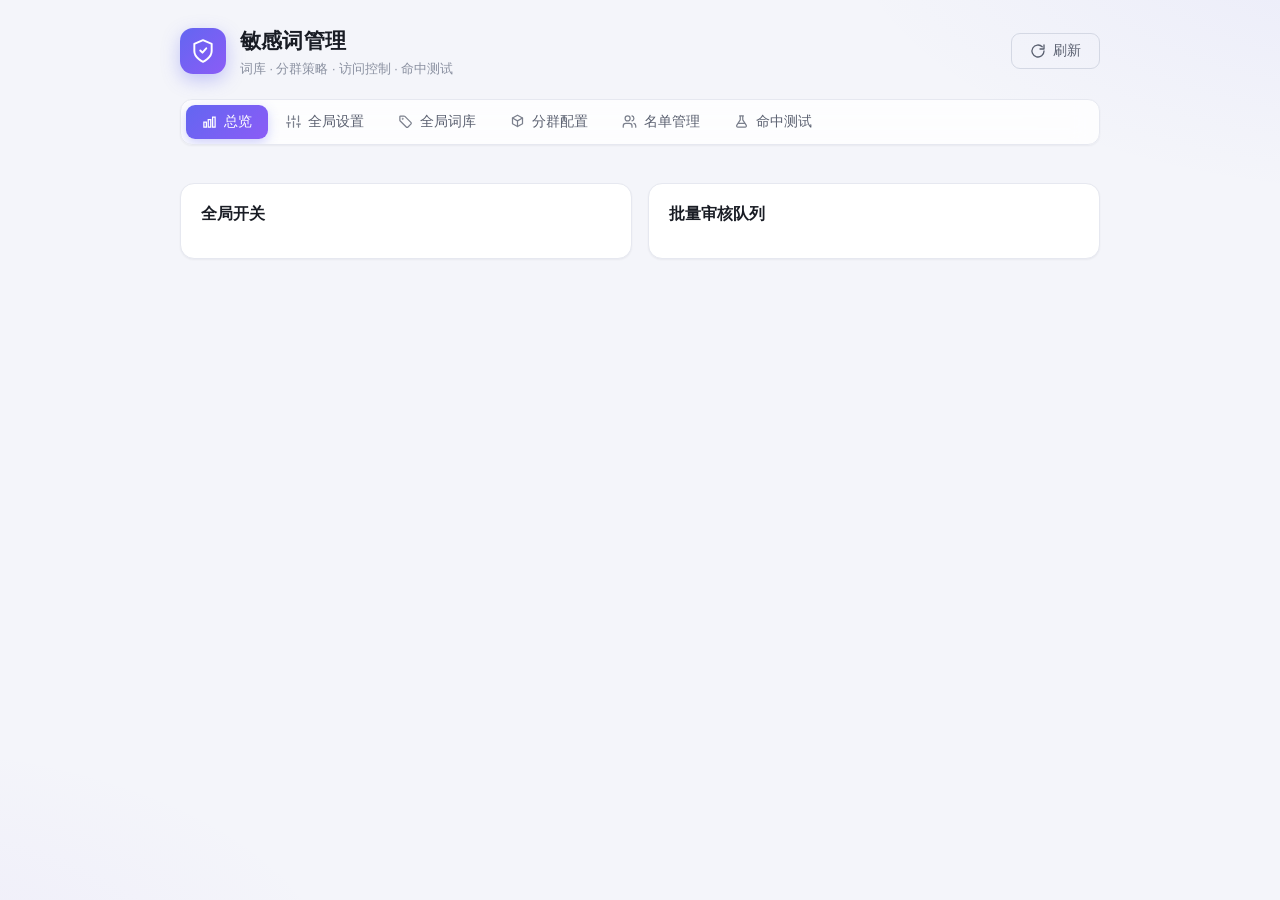
<file: pages/manage/index.html>
<!doctype html>
<html lang="zh-CN">
  <head>
    <meta charset="utf-8" />
    <meta name="viewport" content="width=device-width, initial-scale=1" />
    <title>敏感词管理</title>
    <link rel="stylesheet" href="./style.css" />
  </head>
  <body>
    <div class="app">
      <!-- 顶栏 -->
      <header class="app-header">
        <div class="title-wrap">
          <div class="logo" aria-hidden="true">
            <svg viewBox="0 0 24 24" fill="none" stroke="currentColor" stroke-width="1.8" stroke-linecap="round" stroke-linejoin="round">
              <path d="M12 22s8-3.6 8-10V5.5L12 2 4 5.5V12c0 6.4 8 10 8 10z" />
              <path d="M9.5 11.5l2 2 3.5-4" />
            </svg>
          </div>
          <div>
            <h1 id="page-title">敏感词管理</h1>
            <p class="subtitle">词库 · 分群策略 · 访问控制 · 命中测试</p>
          </div>
        </div>
        <button id="refresh-btn" class="btn ghost icon-btn" type="button" title="刷新当前数据">
          <svg viewBox="0 0 24 24" fill="none" stroke="currentColor" stroke-width="2" stroke-linecap="round" stroke-linejoin="round">
            <path d="M21 12a9 9 0 1 1-2.64-6.36" />
            <path d="M21 3v6h-6" />
          </svg>
          <span>刷新</span>
        </button>
      </header>

      <!-- 标签页 -->
      <nav class="tabs" id="tabs" role="tablist">
        <button class="tab active" data-tab="overview" type="button" role="tab">
          <svg viewBox="0 0 24 24" fill="none" stroke="currentColor" stroke-width="2" stroke-linecap="round"><path d="M3 13h4v8H3zM10 9h4v12h-4zM17 5h4v16h-4z"/></svg>
          总览
        </button>
        <button class="tab" data-tab="settings" type="button" role="tab">
          <svg viewBox="0 0 24 24" fill="none" stroke="currentColor" stroke-width="2" stroke-linecap="round" stroke-linejoin="round"><path d="M4 21v-7M4 10V3M12 21v-9M12 8V3M20 21v-5M20 12V3"/><path d="M1 14h6M9 8h6M17 16h6"/></svg>
          全局设置
        </button>
        <button class="tab" data-tab="words" type="button" role="tab">
          <svg viewBox="0 0 24 24" fill="none" stroke="currentColor" stroke-width="2" stroke-linecap="round" stroke-linejoin="round"><path d="M20.59 13.41L11 3.83A2 2 0 0 0 9.59 3.24H4a1 1 0 0 0-1 1v5.59a2 2 0 0 0 .59 1.41l9.58 9.59a2 2 0 0 0 2.83 0l4.59-4.59a2 2 0 0 0 0-2.83z"/><circle cx="7.5" cy="7.5" r=".5"/></svg>
          全局词库
        </button>
        <button class="tab" data-tab="groups" type="button" role="tab">
          <svg viewBox="0 0 24 24" fill="none" stroke="currentColor" stroke-width="2" stroke-linecap="round" stroke-linejoin="round"><path d="M12 2l8 4.5v9L12 20l-8-4.5v-9z"/><path d="M12 11l8-4.5M12 11v9M12 11L4 6.5"/></svg>
          分群配置
        </button>
        <button class="tab" data-tab="lists" type="button" role="tab">
          <svg viewBox="0 0 24 24" fill="none" stroke="currentColor" stroke-width="2" stroke-linecap="round" stroke-linejoin="round"><path d="M16 21v-2a4 4 0 0 0-4-4H6a4 4 0 0 0-4 4v2"/><circle cx="9" cy="7" r="4"/><path d="M22 21v-2a4 4 0 0 0-3-3.87M16 3.13a4 4 0 0 1 0 7.75"/></svg>
          名单管理
        </button>
        <button class="tab" data-tab="test" type="button" role="tab">
          <svg viewBox="0 0 24 24" fill="none" stroke="currentColor" stroke-width="2" stroke-linecap="round" stroke-linejoin="round"><path d="M9 3h6M10 3v6.34L4.35 18.1A2 2 0 0 0 6.14 21h11.72a2 2 0 0 0 1.79-2.9L14 9.34V3"/><path d="M7 15h10"/></svg>
          命中测试
        </button>
      </nav>

      <main>
        <!-- 总览 -->
        <section id="panel-overview" class="panel active" role="tabpanel">
          <div id="overview-stats" class="stat-grid"></div>
          <div class="grid-2">
            <div class="card">
              <div class="card-head">
                <h2>全局开关</h2>
              </div>
              <div id="overview-switches" class="kv-list"></div>
            </div>
            <div class="card">
              <div class="card-head">
                <h2>批量审核队列</h2>
              </div>
              <div id="overview-batch" class="kv-list"></div>
            </div>
          </div>
        </section>

        <!-- 全局设置 -->
        <section id="panel-settings" class="panel" role="tabpanel">
          <div id="settings-sections"></div>
        </section>

        <!-- 全局词库 -->
        <section id="panel-words" class="panel" role="tabpanel">
          <div class="card">
            <div class="card-head">
              <h2>添加敏感词</h2>
              <button id="bulk-toggle" class="btn ghost sm" type="button">批量添加</button>
            </div>
            <div class="row">
              <div class="input-wrap grow">
                <svg class="input-icon" viewBox="0 0 24 24" fill="none" stroke="currentColor" stroke-width="2" stroke-linecap="round"><path d="M12 5v14M5 12h14"/></svg>
                <input id="word-input" type="text" placeholder="输入一个词，回车快速添加" />
              </div>
              <button id="word-add-btn" class="btn primary" type="button">添加</button>
            </div>
            <div id="bulk-area" class="bulk-area collapsed">
              <textarea id="word-bulk-input" rows="5" placeholder="每行一个敏感词，支持一次粘贴多行"></textarea>
              <div class="row-end">
                <button id="word-bulk-add-btn" class="btn primary" type="button">批量导入</button>
              </div>
            </div>
          </div>
          <div class="card">
            <div class="card-head">
              <h2>词库列表</h2>
              <span id="words-count" class="pill"></span>
            </div>
            <div class="input-wrap">
              <svg class="input-icon" viewBox="0 0 24 24" fill="none" stroke="currentColor" stroke-width="2" stroke-linecap="round"><circle cx="11" cy="11" r="7"/><path d="M21 21l-4.3-4.3"/></svg>
              <input id="word-filter" type="text" placeholder="搜索词库…" />
            </div>
            <div id="words-list" class="chip-list"></div>
            <div id="words-empty" class="empty hidden">词库为空，先在上方添加敏感词</div>
          </div>
        </section>

        <!-- 分群配置 -->
        <section id="panel-groups" class="panel" role="tabpanel">
          <div class="card">
            <div class="card-head">
              <h2>新增分群配置</h2>
            </div>
            <div class="row">
              <div class="input-wrap grow">
                <svg class="input-icon" viewBox="0 0 24 24" fill="none" stroke="currentColor" stroke-width="2" stroke-linecap="round" stroke-linejoin="round"><path d="M17 21v-2a4 4 0 0 0-4-4H5a4 4 0 0 0-4 4v2"/><circle cx="9" cy="7" r="4"/><path d="M23 21v-2a4 4 0 0 0-3-3.87M16 3.13a4 4 0 0 1 0 7.75"/></svg>
                <input id="group-new-umo" type="text" placeholder="填写 umo，如 aiocqhttp:GroupMessage:123456" />
              </div>
              <button id="group-new-btn" class="btn primary" type="button">新增</button>
            </div>
            <p class="hint">在目标群内发送 <code>/敏感词 状态</code> 可查看该群的 umo；未列出的群全部使用全局默认值。</p>
          </div>
          <div id="groups-list"></div>
          <div id="groups-empty" class="empty hidden">
            <svg viewBox="0 0 24 24" fill="none" stroke="currentColor" stroke-width="1.5" stroke-linecap="round" stroke-linejoin="round"><path d="M12 2l8 4.5v9L12 20l-8-4.5v-9z"/><path d="M12 11l8-4.5M12 11v9M12 11L4 6.5"/></svg>
            <p>暂无分群配置</p>
          </div>
        </section>

        <!-- 名单管理 -->
        <section id="panel-lists" class="panel" role="tabpanel">
          <div class="card" data-list="whitelist">
            <div class="card-head">
              <div>
                <h2>群白名单</h2>
                <p class="hint">启用后只有名单内会话会被检测，优先级高于黑名单</p>
              </div>
              <label class="switch">
                <input type="checkbox" id="whitelist-enabled" />
                <span class="slider"></span>
              </label>
            </div>
            <div class="row">
              <div class="input-wrap grow">
                <input type="text" id="whitelist-input" placeholder="umo，如 aiocqhttp:GroupMessage:123456" />
              </div>
              <button class="btn primary" data-list-add="whitelist" type="button">添加</button>
            </div>
            <div id="whitelist-items" class="chip-list"></div>
          </div>

          <div class="card" data-list="blacklist">
            <div class="card-head">
              <div>
                <h2>群黑名单</h2>
                <p class="hint">名单内会话完全跳过，不响应任何检测</p>
              </div>
              <label class="switch">
                <input type="checkbox" id="blacklist-enabled" />
                <span class="slider"></span>
              </label>
            </div>
            <div class="row">
              <div class="input-wrap grow">
                <input type="text" id="blacklist-input" placeholder="umo" />
              </div>
              <button class="btn primary" data-list-add="blacklist" type="button">添加</button>
            </div>
            <div id="blacklist-items" class="chip-list"></div>
          </div>

          <div class="card" data-list="user">
            <div class="card-head">
              <div>
                <h2>用户白名单</h2>
                <p class="hint">名单内用户的发言完全跳过审查，可用 <code>/sid</code> 获取用户 ID</p>
              </div>
              <label class="switch">
                <input type="checkbox" id="user-enabled" />
                <span class="slider"></span>
              </label>
            </div>
            <div class="row">
              <div class="input-wrap grow">
                <input type="text" id="user-input" placeholder="用户 ID" />
              </div>
              <button class="btn primary" data-list-add="user" type="button">添加</button>
            </div>
            <div id="user-items" class="chip-list"></div>
          </div>
        </section>

        <!-- 命中测试 -->
        <section id="panel-test" class="panel" role="tabpanel">
          <div class="card">
            <div class="card-head">
              <h2>本地词库命中测试</h2>
            </div>
            <p class="hint">仅测试本地词库匹配（含模糊匹配规则），不会调用外部接口或 AI 检测；填写 umo 时会同时匹配该群专属词库。</p>
            <textarea id="test-text" rows="4" placeholder="输入要测试的文本"></textarea>
            <div class="row">
              <div class="input-wrap grow">
                <input id="test-umo" type="text" placeholder="umo（可选）" />
              </div>
              <button id="test-run-btn" class="btn primary" type="button">
                <svg viewBox="0 0 24 24" fill="none" stroke="currentColor" stroke-width="2" stroke-linecap="round" stroke-linejoin="round"><path d="M5 3l14 9-14 9V3z"/></svg>
                开始测试
              </button>
            </div>
            <div id="test-result" class="test-result hidden"></div>
          </div>
        </section>
      </main>
    </div>

    <!-- 确认弹窗 -->
    <div id="modal" class="modal-overlay hidden">
      <div class="modal" role="dialog" aria-modal="true">
        <h3 id="modal-title">确认操作</h3>
        <p id="modal-message"></p>
        <div class="modal-actions">
          <button id="modal-cancel" class="btn ghost" type="button">取消</button>
          <button id="modal-confirm" class="btn danger-solid" type="button">确认删除</button>
        </div>
      </div>
    </div>

    <!-- 通知 -->
    <div id="toast-stack" class="toast-stack"></div>

    <script type="module" src="./app.js"></script>
  </body>
</html>
</file>
<file: pages/manage/style.css>
/* ============================================================
   设计变量
   ============================================================ */
:root {
  --bg: #f4f5fa;
  --bg-accent-1: rgba(99, 102, 241, 0.08);
  --bg-accent-2: rgba(139, 92, 246, 0.06);
  --card: #ffffff;
  --card-hover: #ffffff;
  --text: #191c24;
  --text-2: #5a6070;
  --muted: #8a90a0;
  --border: #e6e8f0;
  --border-strong: #d4d8e4;
  --primary: #6366f1;
  --primary-2: #8b5cf6;
  --primary-soft: rgba(99, 102, 241, 0.12);
  --primary-text: #ffffff;
  --danger: #ef4444;
  --danger-soft: rgba(239, 68, 68, 0.1);
  --ok: #10b981;
  --ok-soft: rgba(16, 185, 129, 0.1);
  --chip: #eef0f7;
  --chip-hover: #e2e5f2;
  --shadow-sm: 0 1px 2px rgba(25, 28, 36, 0.05);
  --shadow-md: 0 4px 16px rgba(25, 28, 36, 0.07);
  --shadow-lg: 0 12px 40px rgba(25, 28, 36, 0.14);
  --radius: 14px;
  --radius-sm: 9px;
  --gradient: linear-gradient(135deg, var(--primary), var(--primary-2));
  --ring: 0 0 0 3px rgba(99, 102, 241, 0.22);
}

[data-theme="dark"] {
  --bg: #0f1117;
  --bg-accent-1: rgba(99, 102, 241, 0.14);
  --bg-accent-2: rgba(139, 92, 246, 0.1);
  --card: #191c26;
  --card-hover: #1e2230;
  --text: #e8eaf2;
  --text-2: #a8aec0;
  --muted: #767d92;
  --border: #2a2f40;
  --border-strong: #3a4055;
  --primary: #818cf8;
  --primary-2: #a78bfa;
  --primary-soft: rgba(129, 140, 248, 0.16);
  --primary-text: #10121c;
  --danger: #f87171;
  --danger-soft: rgba(248, 113, 113, 0.14);
  --ok: #34d399;
  --ok-soft: rgba(52, 211, 153, 0.14);
  --chip: #252a3a;
  --chip-hover: #2e3448;
  --shadow-sm: 0 1px 2px rgba(0, 0, 0, 0.3);
  --shadow-md: 0 4px 16px rgba(0, 0, 0, 0.35);
  --shadow-lg: 0 12px 40px rgba(0, 0, 0, 0.5);
  --ring: 0 0 0 3px rgba(129, 140, 248, 0.3);
}

/* ============================================================
   基础
   ============================================================ */
* {
  box-sizing: border-box;
}

body {
  margin: 0;
  min-height: 100vh;
  font-family:
    "PingFang SC", "HarmonyOS Sans SC", "Microsoft YaHei",
    -apple-system, "Segoe UI", Roboto, sans-serif;
  font-size: 14px;
  line-height: 1.6;
  color: var(--text);
  background:
    radial-gradient(60rem 30rem at 110% -10%, var(--bg-accent-1), transparent 60%),
    radial-gradient(50rem 26rem at -10% 110%, var(--bg-accent-2), transparent 60%),
    var(--bg);
  background-attachment: fixed;
}

::selection {
  background: var(--primary-soft);
}

* {
  scrollbar-width: thin;
  scrollbar-color: var(--border-strong) transparent;
}

.app {
  max-width: 960px;
  margin: 0 auto;
  padding: 24px 20px 48px;
}

h1, h2, h3, p {
  margin: 0;
}

code {
  font-family: "JetBrains Mono", Consolas, monospace;
  font-size: 0.88em;
  background: var(--chip);
  border-radius: 5px;
  padding: 1px 6px;
}

/* ============================================================
   顶栏
   ============================================================ */
.app-header {
  display: flex;
  align-items: center;
  justify-content: space-between;
  gap: 16px;
  margin-bottom: 20px;
}

.title-wrap {
  display: flex;
  align-items: center;
  gap: 14px;
}

.logo {
  width: 46px;
  height: 46px;
  flex: none;
  display: grid;
  place-items: center;
  border-radius: 13px;
  background: var(--gradient);
  color: #fff;
  box-shadow: 0 6px 18px rgba(99, 102, 241, 0.35);
}

.logo svg {
  width: 26px;
  height: 26px;
}

.app-header h1 {
  font-size: 21px;
  font-weight: 700;
  letter-spacing: 0.01em;
}

.subtitle {
  color: var(--muted);
  font-size: 12.5px;
  margin-top: 1px;
}

/* ============================================================
   标签页（带滑动指示条）
   ============================================================ */
.tabs {
  position: sticky;
  top: 10px;
  z-index: 5;
  display: flex;
  gap: 2px;
  padding: 5px;
  margin-bottom: 22px;
  background: var(--card); /* color-mix 不支持时的回退 */
  background: color-mix(in srgb, var(--card) 82%, transparent);
  backdrop-filter: blur(12px);
  -webkit-backdrop-filter: blur(12px);
  border: 1px solid var(--border);
  border-radius: 12px;
  box-shadow: var(--shadow-sm);
  overflow-x: auto;
}

.tab {
  position: relative;
  display: inline-flex;
  align-items: center;
  gap: 7px;
  border: none;
  background: transparent;
  color: var(--text-2);
  font-size: 13.5px;
  font-weight: 500;
  padding: 8px 16px;
  border-radius: 9px;
  cursor: pointer;
  white-space: nowrap;
  transition: color 0.18s, background 0.18s;
}

.tab svg {
  width: 15px;
  height: 15px;
  opacity: 0.8;
}

.tab:hover {
  color: var(--text);
  background: var(--chip);
}

.tab.active {
  color: var(--primary-text);
  background: var(--gradient);
  box-shadow: 0 4px 12px rgba(99, 102, 241, 0.3);
}

.tab.active svg {
  opacity: 1;
}

/* ============================================================
   面板切换动画
   ============================================================ */
.panel {
  display: none;
}

.panel.active {
  display: block;
  animation: panel-in 0.28s cubic-bezier(0.22, 1, 0.36, 1);
}

@keyframes panel-in {
  from {
    opacity: 0;
    transform: translateY(10px);
  }
  to {
    opacity: 1;
    transform: translateY(0);
  }
}

/* ============================================================
   卡片
   ============================================================ */
.card {
  background: var(--card);
  border: 1px solid var(--border);
  border-radius: var(--radius);
  padding: 18px 20px;
  margin-bottom: 16px;
  box-shadow: var(--shadow-sm);
  transition: box-shadow 0.2s, border-color 0.2s;
}

.card:hover {
  box-shadow: var(--shadow-md);
}

.card-head {
  display: flex;
  align-items: flex-start;
  justify-content: space-between;
  gap: 12px;
  margin-bottom: 14px;
}

.card-head h2 {
  font-size: 15.5px;
  font-weight: 650;
}

.hint {
  color: var(--muted);
  font-size: 12.5px;
  margin-top: 4px;
  line-height: 1.5;
}

.grid-2 {
  display: grid;
  grid-template-columns: 1fr 1fr;
  gap: 16px;
}

.grid-2 .card {
  margin-bottom: 0;
}

@media (max-width: 720px) {
  .grid-2 {
    grid-template-columns: 1fr;
  }
}

/* ============================================================
   按钮
   ============================================================ */
.btn {
  display: inline-flex;
  align-items: center;
  justify-content: center;
  gap: 7px;
  border: 1px solid transparent;
  border-radius: var(--radius-sm);
  padding: 8px 18px;
  font-size: 13.5px;
  font-weight: 550;
  font-family: inherit;
  cursor: pointer;
  white-space: nowrap;
  transition: transform 0.15s, box-shadow 0.15s, background 0.15s, opacity 0.15s;
}

.btn svg {
  width: 15px;
  height: 15px;
}

.btn:active {
  transform: scale(0.97);
}

.btn:disabled {
  opacity: 0.55;
  cursor: not-allowed;
}

.btn.primary {
  background: var(--gradient);
  color: var(--primary-text);
  box-shadow: 0 4px 14px rgba(99, 102, 241, 0.32);
}

.btn.primary:hover:not(:disabled) {
  box-shadow: 0 6px 20px rgba(99, 102, 241, 0.45);
  transform: translateY(-1px);
}

.btn.ghost {
  background: transparent;
  border-color: var(--border-strong);
  color: var(--text-2);
}

.btn.ghost:hover:not(:disabled) {
  background: var(--chip);
  color: var(--text);
}

.btn.danger-solid {
  background: var(--danger);
  color: #fff;
}

.btn.danger-solid:hover:not(:disabled) {
  opacity: 0.88;
}

.btn.sm {
  padding: 5px 12px;
  font-size: 12.5px;
}

.icon-btn svg {
  width: 16px;
  height: 16px;
}

/* ============================================================
   输入
   ============================================================ */
.input-wrap {
  position: relative;
  display: flex;
  align-items: center;
}

.input-wrap.grow {
  flex: 1;
}

.input-icon {
  position: absolute;
  left: 11px;
  width: 15px;
  height: 15px;
  color: var(--muted);
  pointer-events: none;
}

/* 注意：必须比 input[type="text"] 的优先级高，否则左 padding 会被覆盖，
   图标就会和文字重叠。 */
.input-icon ~ input[type="text"] {
  padding-left: 34px;
}

input[type="text"],
textarea {
  width: 100%;
  padding: 9px 13px;
  border: 1px solid var(--border-strong);
  border-radius: var(--radius-sm);
  background: var(--bg);
  color: var(--text);
  font-size: 13.5px;
  font-family: inherit;
  outline: none;
  transition: border-color 0.15s, box-shadow 0.15s;
}

input[type="text"]::placeholder,
textarea::placeholder {
  color: var(--muted);
}

input[type="text"]:focus,
textarea:focus {
  border-color: var(--primary);
  box-shadow: var(--ring);
}

textarea {
  resize: vertical;
  margin-bottom: 10px;
  line-height: 1.6;
}

select {
  padding: 6px 10px;
  border: 1px solid var(--border-strong);
  border-radius: 8px;
  background: var(--bg);
  color: var(--text);
  font-size: 13px;
  font-family: inherit;
  outline: none;
  cursor: pointer;
  transition: border-color 0.15s, box-shadow 0.15s;
}

select:focus {
  border-color: var(--primary);
  box-shadow: var(--ring);
}

.row {
  display: flex;
  gap: 10px;
  align-items: center;
}

.row-end {
  display: flex;
  justify-content: flex-end;
}

.bulk-area {
  overflow: hidden;
  max-height: 300px;
  margin-top: 12px;
  opacity: 1;
  transition: max-height 0.3s ease, opacity 0.25s, margin-top 0.25s;
}

.bulk-area.collapsed {
  max-height: 0;
  opacity: 0;
  margin-top: 0;
  pointer-events: none;
}

/* ============================================================
   统计卡片
   ============================================================ */
.stat-grid {
  display: grid;
  grid-template-columns: repeat(auto-fill, minmax(150px, 1fr));
  gap: 12px;
  margin-bottom: 16px;
}

.stat {
  position: relative;
  overflow: hidden;
  background: var(--card);
  border: 1px solid var(--border);
  border-radius: var(--radius);
  padding: 16px;
  box-shadow: var(--shadow-sm);
  transition: transform 0.18s, box-shadow 0.18s;
}

.stat:hover {
  transform: translateY(-2px);
  box-shadow: var(--shadow-md);
}

.stat::before {
  content: "";
  position: absolute;
  inset: 0 auto 0 0;
  width: 3px;
  background: var(--gradient);
  opacity: 0.9;
}

.stat .num {
  font-size: 26px;
  font-weight: 750;
  font-variant-numeric: tabular-nums;
  line-height: 1.2;
  background: var(--gradient);
  -webkit-background-clip: text;
  background-clip: text;
  -webkit-text-fill-color: transparent;
}

.stat .label {
  color: var(--muted);
  font-size: 12px;
  margin-top: 4px;
}

/* ============================================================
   键值列表
   ============================================================ */
.kv-list {
  display: flex;
  flex-direction: column;
}

.kv {
  display: flex;
  align-items: center;
  justify-content: space-between;
  gap: 12px;
  padding: 8px 2px;
  border-bottom: 1px dashed var(--border);
  font-size: 13.5px;
}

.kv:last-child {
  border-bottom: none;
}

.kv .k {
  color: var(--text-2);
}

.kv .v {
  text-align: right;
  word-break: break-all;
}

.pill {
  display: inline-flex;
  align-items: center;
  gap: 5px;
  padding: 2px 11px;
  border-radius: 999px;
  font-size: 12px;
  font-weight: 600;
  background: var(--chip);
  color: var(--text-2);
}

.pill.on {
  background: var(--ok-soft);
  color: var(--ok);
}

.pill.off {
  background: var(--chip);
  color: var(--muted);
}

.pill.accent {
  background: var(--primary-soft);
  color: var(--primary);
}

/* ============================================================
   词 / 条目 chips
   ============================================================ */
.chip-list {
  display: flex;
  flex-wrap: wrap;
  gap: 8px;
  margin-top: 14px;
  max-height: 320px;
  overflow-y: auto;
  padding: 2px;
}

.chip {
  display: inline-flex;
  align-items: center;
  gap: 7px;
  background: var(--chip);
  border: 1px solid transparent;
  border-radius: 999px;
  padding: 5px 8px 5px 13px;
  font-size: 13px;
  word-break: break-all;
  animation: chip-in 0.2s ease;
  transition: background 0.15s, border-color 0.15s;
}

@keyframes chip-in {
  from {
    opacity: 0;
    transform: scale(0.9);
  }
  to {
    opacity: 1;
    transform: scale(1);
  }
}

.chip:hover {
  background: var(--chip-hover);
  border-color: var(--border-strong);
}

.chip button {
  display: grid;
  place-items: center;
  width: 18px;
  height: 18px;
  border: none;
  border-radius: 50%;
  background: transparent;
  color: var(--muted);
  cursor: pointer;
  padding: 0;
  transition: background 0.15s, color 0.15s;
}

.chip button:hover {
  background: var(--danger-soft);
  color: var(--danger);
}

.chip button svg {
  width: 11px;
  height: 11px;
}

mark {
  background: var(--primary-soft);
  color: var(--primary);
  border-radius: 3px;
  padding: 0 1px;
}

/* ============================================================
   开关（toggle）
   ============================================================ */
.switch {
  position: relative;
  display: inline-block;
  flex: none;
  width: 42px;
  height: 24px;
  cursor: pointer;
}

.switch input {
  position: absolute;
  opacity: 0;
  width: 0;
  height: 0;
}

.switch .slider {
  position: absolute;
  inset: 0;
  border-radius: 999px;
  background: var(--border-strong);
  transition: background 0.2s;
}

.switch .slider::before {
  content: "";
  position: absolute;
  top: 3px;
  left: 3px;
  width: 18px;
  height: 18px;
  border-radius: 50%;
  background: #fff;
  box-shadow: 0 1px 3px rgba(0, 0, 0, 0.25);
  transition: transform 0.22s cubic-bezier(0.22, 1, 0.36, 1);
}

.switch input:checked + .slider {
  background: var(--gradient);
}

.switch input:checked + .slider::before {
  transform: translateX(18px);
}

.switch input:focus-visible + .slider {
  box-shadow: var(--ring);
}

/* ============================================================
   分群配置卡片
   ============================================================ */
.group-card {
  padding: 0;
  overflow: hidden;
}

.group-head {
  display: flex;
  align-items: center;
  gap: 12px;
  padding: 15px 20px;
  cursor: pointer;
  user-select: none;
  transition: background 0.15s;
}

.group-head:hover {
  background: var(--card-hover);
}

.group-head .chevron {
  flex: none;
  width: 16px;
  height: 16px;
  color: var(--muted);
  transition: transform 0.25s;
}

.group-card.open .group-head .chevron {
  transform: rotate(90deg);
}

.group-head .umo {
  flex: 1;
  font-family: "JetBrains Mono", Consolas, monospace;
  font-size: 13px;
  word-break: break-all;
}

.group-body {
  max-height: 0;
  overflow: hidden;
  transition: max-height 0.35s ease;
}

.group-card.open .group-body {
  max-height: 1200px;
}

.group-body-inner {
  padding: 4px 20px 18px;
  border-top: 1px dashed var(--border);
}

.switch-grid {
  display: grid;
  grid-template-columns: repeat(auto-fill, minmax(230px, 1fr));
  gap: 10px 20px;
  margin: 14px 0;
}

.switch-grid label {
  display: flex;
  align-items: center;
  justify-content: space-between;
  gap: 10px;
  font-size: 13px;
  color: var(--text-2);
}

.group-actions {
  display: flex;
  justify-content: flex-end;
  gap: 10px;
  margin-top: 14px;
}

.section-label {
  font-size: 12.5px;
  color: var(--muted);
  margin: 12px 0 2px;
}

/* ============================================================
   全局设置表单
   ============================================================ */
.fields {
  display: flex;
  flex-direction: column;
  gap: 14px;
}

.field {
  display: flex;
  flex-direction: column;
  gap: 6px;
}

.field-bool {
  flex-direction: row;
  align-items: center;
  justify-content: space-between;
  gap: 12px;
  padding: 4px 0;
}

.field-label {
  font-size: 13px;
  color: var(--text-2);
  font-weight: 500;
}

.field input[type="number"] {
  width: 100%;
  padding: 9px 13px;
  border: 1px solid var(--border-strong);
  border-radius: var(--radius-sm);
  background: var(--bg);
  color: var(--text);
  font-size: 13.5px;
  font-family: inherit;
  outline: none;
  transition: border-color 0.15s, box-shadow 0.15s;
}

.field input[type="number"]:focus {
  border-color: var(--primary);
  box-shadow: var(--ring);
}

/* ============================================================
   命中测试
   ============================================================ */
.test-result {
  margin-top: 14px;
  padding: 14px 16px;
  border-radius: var(--radius-sm);
  border: 1px solid;
  font-size: 13.5px;
  display: flex;
  align-items: center;
  gap: 10px;
  animation: panel-in 0.25s ease;
}

.test-result svg {
  flex: none;
  width: 18px;
  height: 18px;
}

.test-result.hit {
  border-color: color-mix(in srgb, var(--danger) 45%, transparent);
  background: var(--danger-soft);
  color: var(--danger);
}

.test-result.safe {
  border-color: color-mix(in srgb, var(--ok) 45%, transparent);
  background: var(--ok-soft);
  color: var(--ok);
}

.test-result .detail {
  color: var(--text-2);
  font-size: 12.5px;
  margin-left: auto;
  word-break: break-all;
}

/* ============================================================
   空状态
   ============================================================ */
.empty {
  display: flex;
  flex-direction: column;
  align-items: center;
  gap: 8px;
  padding: 32px 16px;
  color: var(--muted);
  font-size: 13px;
  text-align: center;
}

.empty svg {
  width: 40px;
  height: 40px;
  opacity: 0.4;
}

/* ============================================================
   弹窗
   ============================================================ */
.modal-overlay {
  position: fixed;
  inset: 0;
  z-index: 50;
  display: grid;
  place-items: center;
  background: rgba(10, 12, 20, 0.45);
  backdrop-filter: blur(4px);
  -webkit-backdrop-filter: blur(4px);
  animation: fade-in 0.18s ease;
}

@keyframes fade-in {
  from { opacity: 0; }
  to { opacity: 1; }
}

.modal {
  width: min(400px, calc(100vw - 40px));
  background: var(--card);
  border: 1px solid var(--border);
  border-radius: var(--radius);
  padding: 22px;
  box-shadow: var(--shadow-lg);
  animation: modal-in 0.22s cubic-bezier(0.22, 1, 0.36, 1);
}

@keyframes modal-in {
  from {
    opacity: 0;
    transform: translateY(14px) scale(0.97);
  }
  to {
    opacity: 1;
    transform: translateY(0) scale(1);
  }
}

.modal h3 {
  font-size: 15.5px;
  margin: 0 0 8px;
}

.modal p {
  color: var(--text-2);
  font-size: 13.5px;
  word-break: break-all;
}

.modal-actions {
  display: flex;
  justify-content: flex-end;
  gap: 10px;
  margin-top: 20px;
}

/* ============================================================
   Toast 通知
   ============================================================ */
.toast-stack {
  position: fixed;
  top: 18px;
  right: 18px;
  z-index: 60;
  display: flex;
  flex-direction: column;
  gap: 10px;
  pointer-events: none;
}

.toast {
  display: flex;
  align-items: center;
  gap: 9px;
  max-width: 360px;
  padding: 11px 16px;
  border-radius: 11px;
  font-size: 13px;
  background: var(--card);
  border: 1px solid var(--border);
  box-shadow: var(--shadow-lg);
  animation: toast-in 0.28s cubic-bezier(0.22, 1, 0.36, 1);
  pointer-events: auto;
}

.toast.leaving {
  animation: toast-out 0.22s ease forwards;
}

@keyframes toast-in {
  from {
    opacity: 0;
    transform: translateX(24px);
  }
  to {
    opacity: 1;
    transform: translateX(0);
  }
}

@keyframes toast-out {
  to {
    opacity: 0;
    transform: translateX(24px);
  }
}

.toast svg {
  flex: none;
  width: 16px;
  height: 16px;
}

.toast.success svg {
  color: var(--ok);
}

.toast.error svg {
  color: var(--danger);
}

.hidden {
  display: none !important;
}

@media (max-width: 640px) {
  .app {
    padding: 16px 12px 40px;
  }

  .app-header h1 {
    font-size: 18px;
  }
}
</file>
